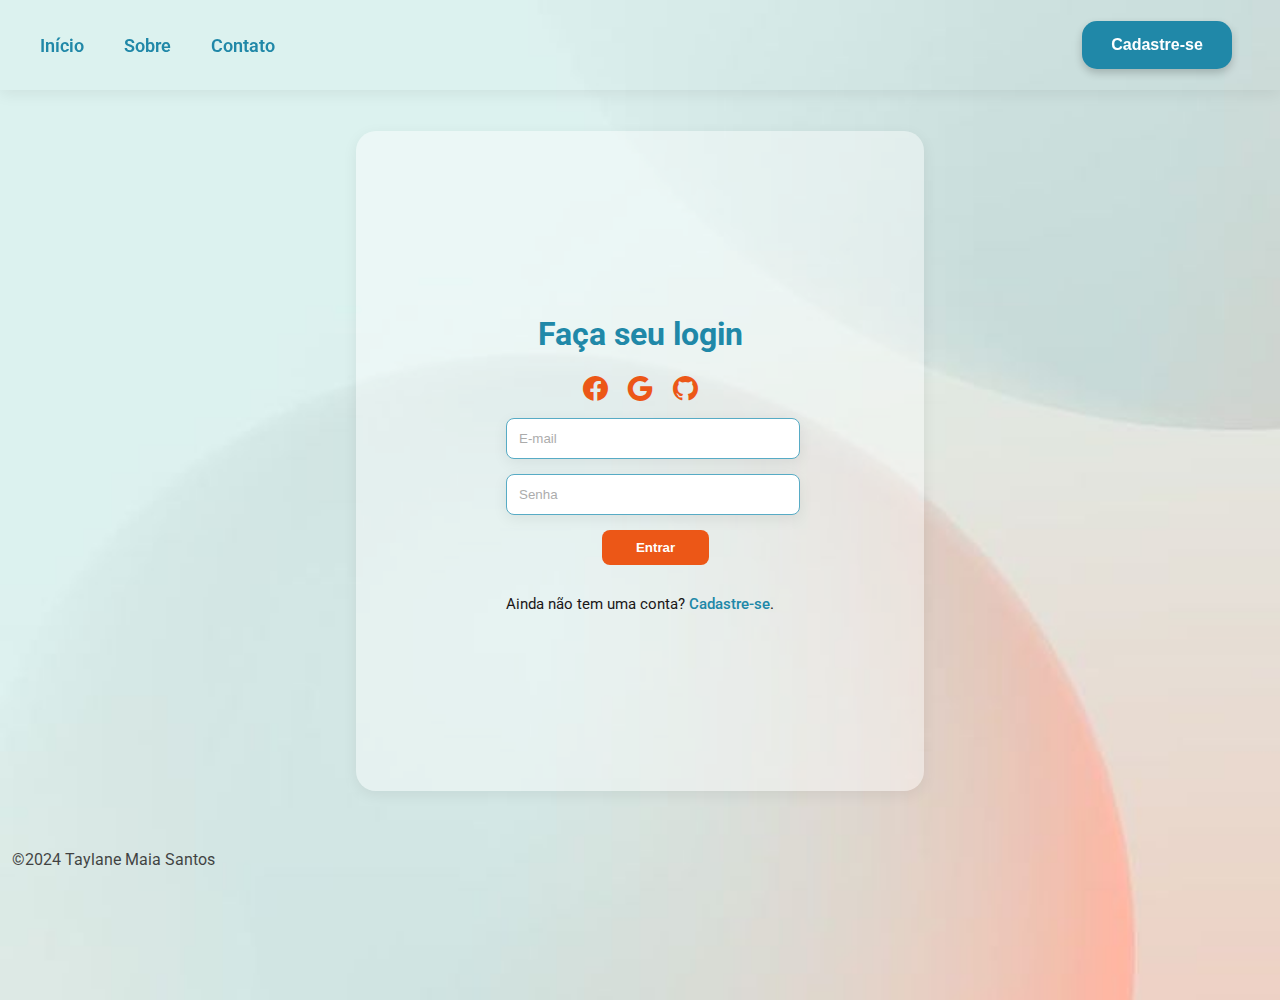
<file: 2_PG_LOGIN/index.html>
<!DOCTYPE html>
<html lang="pt-BR">
<head>
    <meta charset="UTF-8">
    <meta name="viewport" content="width=device-width, initial-scale=1.0">
    <!-- CSS -->
     <link rel="stylesheet" href="scr/style.css">
      <!-- BOOTSTRAP -->
    <link rel="stylesheet" href="https://cdn.jsdelivr.net/npm/bootstrap-icons@1.11.3/font/bootstrap-icons.min.css">
    <title>Login</title>
</head>
<body>
    <header>
        <nav>
            <ul class="nav-list">
                <li class="item"><a href="#">Início</a></li>
                <li class="item"><a href="#">Sobre</a></li>
                <li class="item"><a href="#">Contato</a></li>
            </ul>
            <button class="btn-nav">Cadastre-se</button>
        </nav>
    </header>
    <main>
        <div id="container">
            <h1 class="title">Faça seu login</h1>
                <div id="form-content">
                    <div class="icon">
                        <i class="bi bi-facebook" ></i>
                        <i class="bi bi-google"></i>
                        <i class="bi bi-github"></i>
                    </div><!--icon-->
                    <form action="#">
                        <input type="text" nane="email" placeholder="E-mail">
                        <input type="password" name="password" placeholder="Senha">
                        <input type="submit" name="enviar" value="Entrar">

                        <p>Ainda não tem uma conta? <a href="#">Cadastre-se</a>.</p>
                    </form>
                </div><!--forn-content-->
        </div><!--container-->
    </main>
    <footer>
        
        <div class="text">
            <span>&copy2024 Taylane Maia Santos</span>
        </div>
    </footer>
</body>
</html>
</file>
<file: 2_PG_LOGIN/scr/style.css>
/* Font Roboto */
@import url('https://fonts.googleapis.com/css2?family=Roboto:ital,wght@0,100;0,300;0,400;0,500;0,700;0,900;1,100;1,300;1,400;1,500;1,700;1,900&display=swap');

:root{
    --color-laranja:#FF7235;
    --color-laranja-2: #ec5717;
    --color-azul-1: #2088a8;
    --color-azul-2: #57abc5;
    --Color-branco: #FFF;
    --color-text: #1a1818;
    --box-shadow:0 4px 15px rgba(0, 0, 0, 0.068);
}
body{
    margin: 0;
    padding: 0;
    box-sizing: border-box;
    font-family: 'Roboto', sans-serif;
    overflow: hidden;
    background-image: url(img/baixados\ \(1\).jpg);
    background-size: cover;
    background-repeat: no-repeat;
    

}
/* ESTILO NAVBAR E BOTÃO */
header{
    width: 100%;
 
}
nav{
    display: flex;
    justify-content: space-between;
    align-items: center;
    width: 100%;
    height: 10vh;
    z-index: 100;
    position: fixed;
    top: 0;
    background-color: transparent;
    box-shadow: var(--box-shadow);
}
.nav-list{
    display: flex;
    align-items: center;
    gap: 40px;
    list-style: none;
}
nav a{
    text-decoration: none;
    list-style: none;
    font-size: 18px;
    font-weight: 600;
    color: var(--color-azul-1);
    transition: color 0.2s ease;
}
nav a:hover{
    color: var(--color-azul-2);
}
.btn-nav{
    padding: 15px 10px;
    margin-right: 3rem;
    width: 150px;
    border: none;
    border-radius: 15px;
    box-shadow: 0 4px 8px rgba(0, 0, 0, 0.2);
    background-color: var(--color-azul-1);
    color: var(--Color-branco);
    font-size: 16px;
    font-weight: 600;
    padding-top: 15px;
    transition: color 0.2s ease;
}
.btn-nav:hover{
    background-color: var(--color-azul-2);
}
/* ESTILO DO CONTAINER MAIN */
main{
    width: 60%;
    height: 90vh;
    display: flex;
    place-items: center;
    justify-content: center;
    align-items: center;
    margin-left: 16rem;
    padding-top: 40px;
    z-index: 4;
    
}
/* ESTILO CONTAINER DO FORMULÁRIO */
main #container{
    width: 70%;
    height: 70vh;
    margin-top: 2rem;
    display: flex;
    flex-direction: column;
    align-items: center;
    justify-content: center;
    box-shadow: var(--box-shadow);
    border-radius: 20px;
    background-color: #ffffff6b;
    padding: 15px;
    text-align: center;
    z-index: 5;
}
#container .title{
    color: var(--color-azul-1);
}
#container p{
    text-align: left;
    color: var(--color-text);
}
/* ESTILO CONTEUDO DO FORMULÁRIO */

#form-content{
    display: flex;
    flex-direction: column;
    justify-content: center;
    gap: 15px;
}
.icon{
    text-align: center;
}
.icon h5{
    color: var(--color-text);
    font-weight: 400;
    font-size: 15px;
}
.icon i{
    text-align: center;
    font-size: 25px;
    color: var(--color-laranja-2);
    margin: 0.5rem;
    transition: color 0.3s ease;
    cursor: pointer;
}
.icon i:hover{
    color: var(--color-laranja); 
}
form{
    display: flex;
    flex-direction: column;
    gap: 15px;
    margin: auto;
}
/* inputs email e senha */
input[type='text'], input[type='password']{
    padding: 12px;
    width: 100%;
    border-radius: 8px;
    border: solid 1px var(--color-azul-2);
    outline: none;
    box-shadow: var(--box-shadow);
    margin: auto;
    cursor: pointer;
}
input::placeholder{
    opacity: 0.6;
}
/* Botão submit */
input[type='submit']{
    padding: 10px;
    width: 40%;
    margin-left: 6rem;
    border-radius: 8px;
    border: none;
    background-color: var(--color-laranja-2);
    cursor: pointer;
    font-weight: 600;
    color: var(--Color-branco);
    transition: color 0.2s ease;
}
input[type='submit']:hover{
    background-color: var(--color-laranja);
}
form p{
    color: var(--color-text);
    font-size: 15px;
}
form a{
    text-decoration: none;
    color: var(--color-azul-1);
    font-weight: 500;
    cursor: pointer;
    transition: color 0.2s ease;
}
form a:hover{
    color: var(--color-azul-2);
}
/* FOOTER */
footer{
    position: relative;
    height: 150px;
    color: var(--color-text);
    display: flex;
    justify-self: start;
    padding-left: 12px;
   
}

footer .text{
    position: relative;
    z-index: 2;
    opacity: 0.8;
}
</file>
